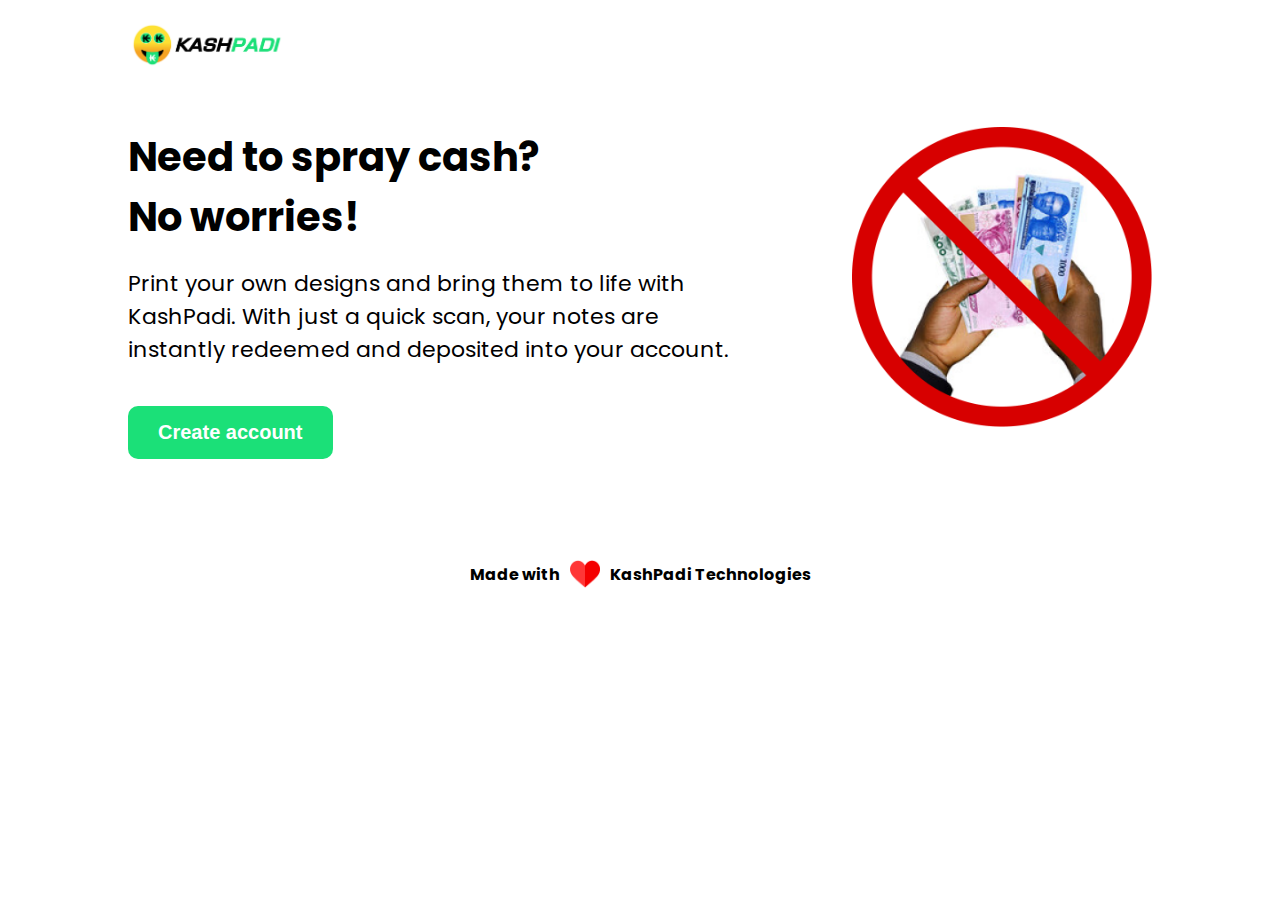
<file: index.html>
<!DOCTYPE html>
<html lang="en">
<head>
    <meta charset="UTF-8">
    <meta http-equiv="X-UA-Compatible" content="IE=edge">
    <meta name="viewport" content="width=device-width, initial-scale=1.0">

    <!--Twitter Card-->
    <meta name="twitter:card" content="summary_large_image">
    <meta name="twitter:site" content="@dammieololade">
    <meta name="twitter:creator" content="@dammieololade">
    <meta name="twitter:title" content="KashPadi - Custom notes, instant deposit. ">
    <meta name="twitter:description" content="Print your own designs and bring them to life with KashPadi. With just a quick scan, your notes are instantly redeemed and deposited into your account.">
    <meta name="twitter:image" content="https://kashpadi.com/images/KashPadi-SEO.png">
    
    
    <link rel="icon" type="image/x-icon" href="favicon.ico">
    
    <title> KashPadi - Custom notes, instant deposit. </title>

    <!--CSS-->
    <link rel="stylesheet" type="text/css" href="./style.css"/>
</head>
<body>
    <nav>
        <a href="./index.html"> <img src="./images/kashpadi-logo.png" class="logo"/> </a>
    </nav>

    <div class="hero-section">
        <!--Left-->
        <div>
            <h1> Need to spray cash? <br> No worries! </h1>
            <div class="hero-sub"> Print your own designs and bring them to life with KashPadi. With just a quick scan, your notes are instantly redeemed and deposited into your account. </div>
            <a href="./signup.html"> <button class="cta"> Create account </button> </a>
        </div>

        <!--Right-->
        <div>
            <img src="./images/NoSpray.png" class="hero-image"/>
        </div>
    </div>

    <footer>
        <span> Made with </span>
        <img src="./images/love.png" class="love"/>
        <span> KashPadi Technologies</span>
    </footer>
</body>
</html>
</file>
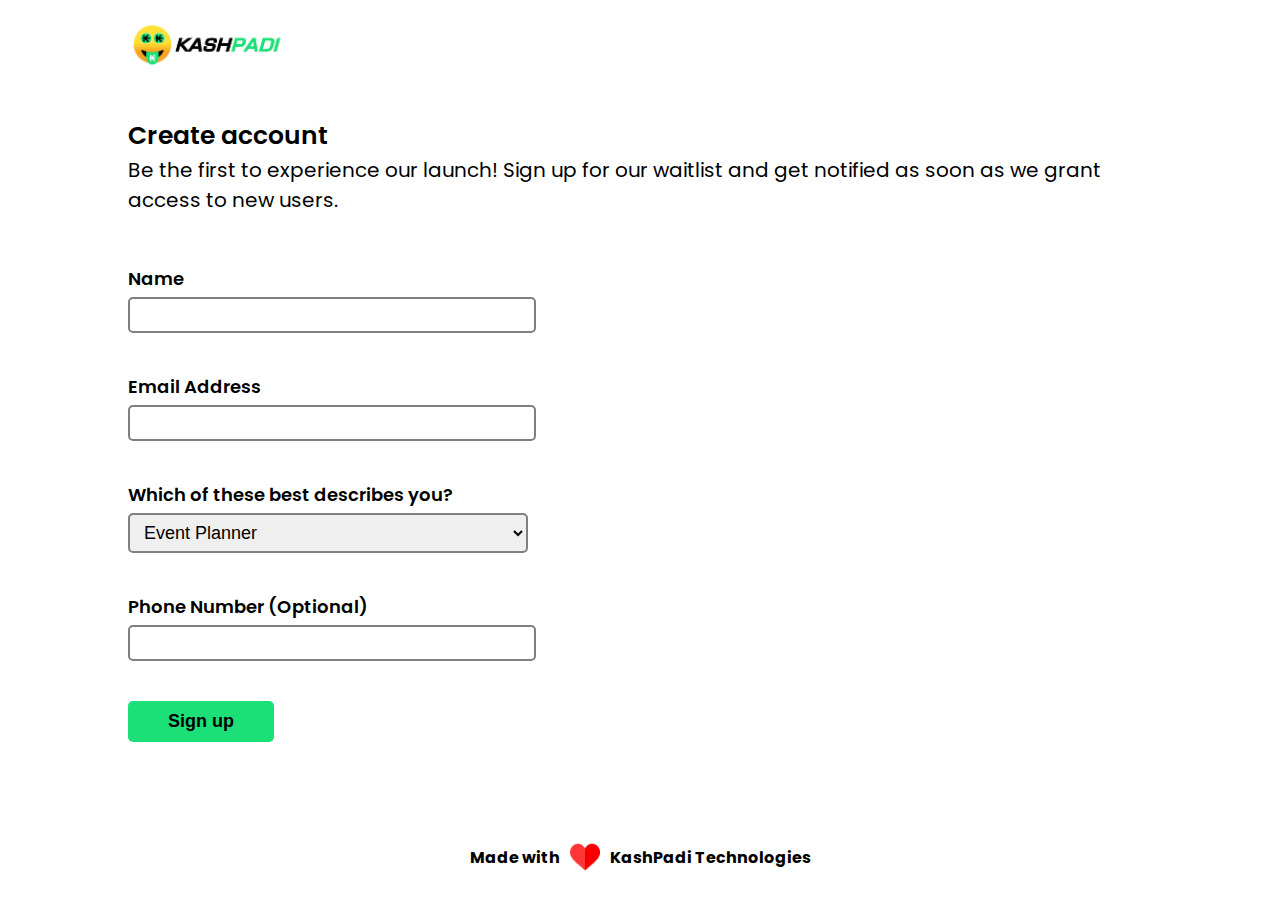
<file: signup.html>
<!DOCTYPE html>
<html lang="en">
<head>
    <meta charset="UTF-8">
    <meta http-equiv="X-UA-Compatible" content="IE=edge">
    <meta name="viewport" content="width=device-width, initial-scale=1.0">
    <meta property="og:description" content="Print your own designs and bring them to life with KashPadi. With just a quick scan, your notes are instantly redeemed and deposited into your account. ">
    <meta property="og:image" content="https://kashpadi.com/images/KashPadi-SEO.png">
    <meta property="og:url" content="https://www.kashpadi.com/signup">
    <link rel="icon" type="image/x-icon" href="favicon.ico">
    
    <title> Sign up - KashPadi</title>

    <!--CSS-->
    <link rel="stylesheet" type="text/css" href="./signup.css"/>
</head>
<body>

    <nav>
        <a href="./index.html"> <img src="./images/kashpadi-logo.png" class="logo"/> </a>
    </nav>

    <div class="ca-parent">
        <h2> Create account </h2>
        <div class="ca-text"> Be the first to experience our launch! Sign up for our waitlist and get notified as soon as we grant access to new users.</div>
    </div>

    <form name="Waitlist" method="POST" data-netlify="true">
        
        <label> Name </label>
        <input type="text" name="name" required/>

        <label> Email Address </label>
        <input type="text" name="email" required/>

        <label> Which of these best describes you? </label>
        <select id="profession" name="occupation" required>
            <option value="Event Planner"> Event Planner </option>
            <option value="Club Owner"> Club Owner </option>
            <option value="Entrepreneur"> Entrepreneur </option>
            <option value="POS Agent"> POS Agent </option>
            <option value="Others"> Others </option>
        </select>

        <label> Phone Number (Optional) </label>
        <input type="text" name="number"/>

        <button type="submit" class="submit"> Sign up </button>

    </form>

    <footer>
        <span> Made with </span>
        <img src="./images/love.png" class="love"/>
        <span> KashPadi Technologies</span>
    </footer>
</body>
</html>
</file>
<file: style.css>
@import url('https://fonts.googleapis.com/css2?family=Poppins:ital,wght@0,400;0,600;1,700&display=swap');


body {
    margin: 0px auto;
    font-family: 'Poppins'!important;
    padding: 0px 20px;
    max-width: 1024px;
}

a {
    cursor: pointer;
}

nav {
    margin-top: 20px;
}

.logo {
    height: 50px;
    width: auto;
}

.hero-image {
    /* width: 300px; */
    width: 75%;
    max-width: 300px;
    height: auto;
    float: right;
}

h1 {
    font-size: 40px;
    font-weight: bold;
    margin: 0px;
    margin-bottom: 20px;
}

.hero-sub {
    font-size: 22px;
}

.cta {
    background: #1BE078;
    border: none;
    padding: 15px 30px;
    color: white;
    /* color: black; */
    font-size: 20px;
    font-weight: 600;
    border-radius: 10px;
    margin-top: 40px;
    cursor: pointer;
}

.hero-section {
    display: grid;
    grid-template-columns: 60% 40%;
    margin-top: 50px;

}

.love {
    width: 30px;
    margin: 0px 10px;
}

footer {
    display: flex;
    align-items: center;
    justify-content: center;
    font-size: 16px;
    font-weight: bold;
    margin-top: 100px;
    margin-bottom: 30px;
    flex-wrap: wrap;
}

/*Mobile View*/
@media screen and (max-width: 700px) {
    .hero-section {
        display: grid;
        grid-template-columns: 1fr;
        margin-top: 20px;
    }

    .hero-image {
        display: flex;
        float: unset;
        margin: 0px auto;
        margin-top: 100px;
    }

    .hero-sub {
        font-size: 20px;
    }

    .cta {
        font-size: 18px;
    }

    footer {
        font-size: 14px;
    }

    .love {
        width: 22px;
        margin: 0px 10px;
    }
}
</file>
<file: signup.css>
@import url('https://fonts.googleapis.com/css2?family=Poppins:ital,wght@0,400;0,600;1,700&display=swap');


body {
    margin: 0px auto;
    font-family: 'Poppins'!important;
    padding: 0px 20px;
    max-width: 1024px;
}

a {
    cursor: pointer;
}

nav {
    margin-top: 20px;
}

.logo {
    height: 50px;
    width: auto;
}

input {
    text-indent: 20px;
    border: 2px solid gray;
    border-radius: 5px;
    font-size: 18px;
    margin: 5px 0px;
    height:30px;
    width: 400px;
    margin-bottom: 40px;
}

select {
    margin: 5px 0px;
    margin-bottom: 40px;
    border: 2px solid gray;
    border-radius: 5px;
    font-size: 18px;
    height: 40px;
    width: 400px;
    padding: 0px 10px;
}

form label {
    display: block;
    font-size: 18px;
    font-weight: 600;
}

button {
    display: block;
}

h2 {
    font-size: 25px;
    font-weight: 600;
    margin: 0px;
}

.ca-parent {
    margin-top: 40px;
}

.ca-text {
    font-size: 20px;
    margin-bottom: 50px;
}

.submit {
    background: #1BE078;
    border: none;
    padding: 10px 40px;
    color: black;
    font-size: 18px;
    font-weight: 600;
    border-radius: 5px;
    margin-top: 0px;
    cursor: pointer;
}

form {
    margin-bottom: 50px;
}

.love {
    width: 30px;
    margin: 0px 10px;
}

footer {
    display: flex;
    align-items: center;
    justify-content: center;
    font-size: 16px;
    font-weight: bold;
    margin-top: 100px;
    margin-bottom: 30px;
    flex-wrap: wrap;
}


/*Mobile View*/
@media screen and (max-width: 500px) {
    
    input, select {
        width: -webkit-fill-available!important;
    }

}
</file>
